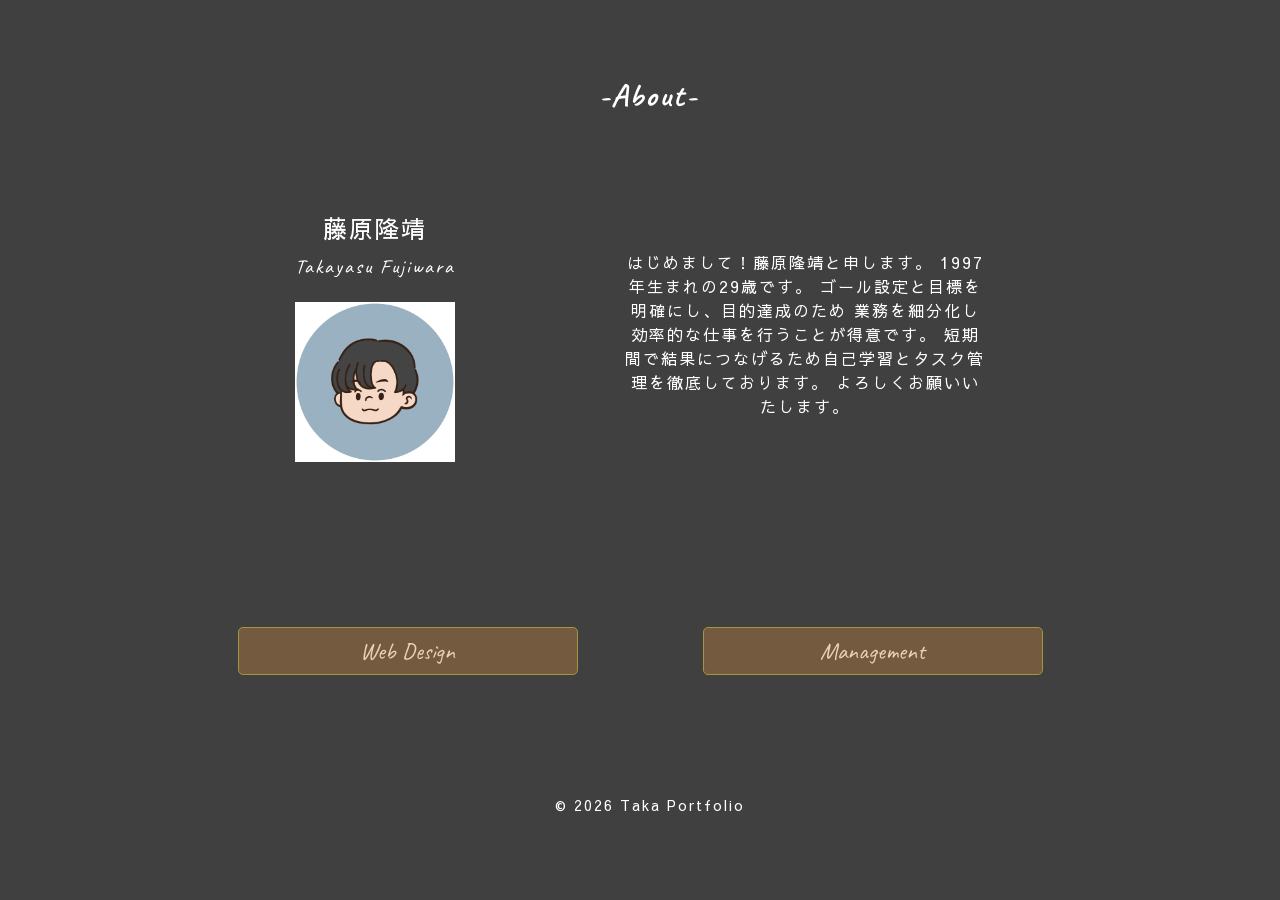
<file: index.html>
<!DOCTYPE html>
<html lang="ja">
<head>
    <meta charset="UTF-8">
    <meta name="viewport" content="width=device-width, initial-scale=1.0">
    <title>Home</title>
    <link rel="preconnect" href="https://fonts.googleapis.com">
    <link rel="preconnect" href="https://fonts.gstatic.com" crossorigin>
    <link href="https://fonts.googleapis.com/css2?family=Caveat:wght@400..700&family=Sawarabi+Gothic&display=swap" rel="stylesheet">
    <link rel="stylesheet" href="./css/style.css">
    <link rel="stylesheet" href="./css/reset.css">
    <script src="./js/main.js" defer></script>
</head>
<body>
    <section class="section">
        <h1 class="title">-About-</h1>
        <div class="about-wrap">
            <div class="about-content">
                <p class="jp-name">藤原隆靖</p>
                <p class="en-name">Takayasu Fujiwara</p>
                <img src="./img/testimg.png" alt="自分の写真" class="prof-img">
            </div>
            <div class="about-text">
                はじめまして！藤原隆靖と申します。
                1997年生まれの29歳です。
                ゴール設定と目標を明確にし、目的達成のため
                業務を細分化し効率的な仕事を行うことが得意です。
                短期間で結果につなげるため自己学習とタスク管理を徹底しております。
                よろしくお願いいたします。
            </div>
        </div>
    </section>
    <div class="btn-wrapper">
        <div class="btn-wrap">
        <button class="section-btn"><a href="./web-design.html" class="section-link">Web Design</a></button>
        <button class="section-btn"><a href="./management.html" class="section-link">Management</a></button>
        </div>
    </div>
    <footer class="footer">
        <p>© 2026 Taka Portfolio</p>
    </footer>
</body>
</html>
</file>
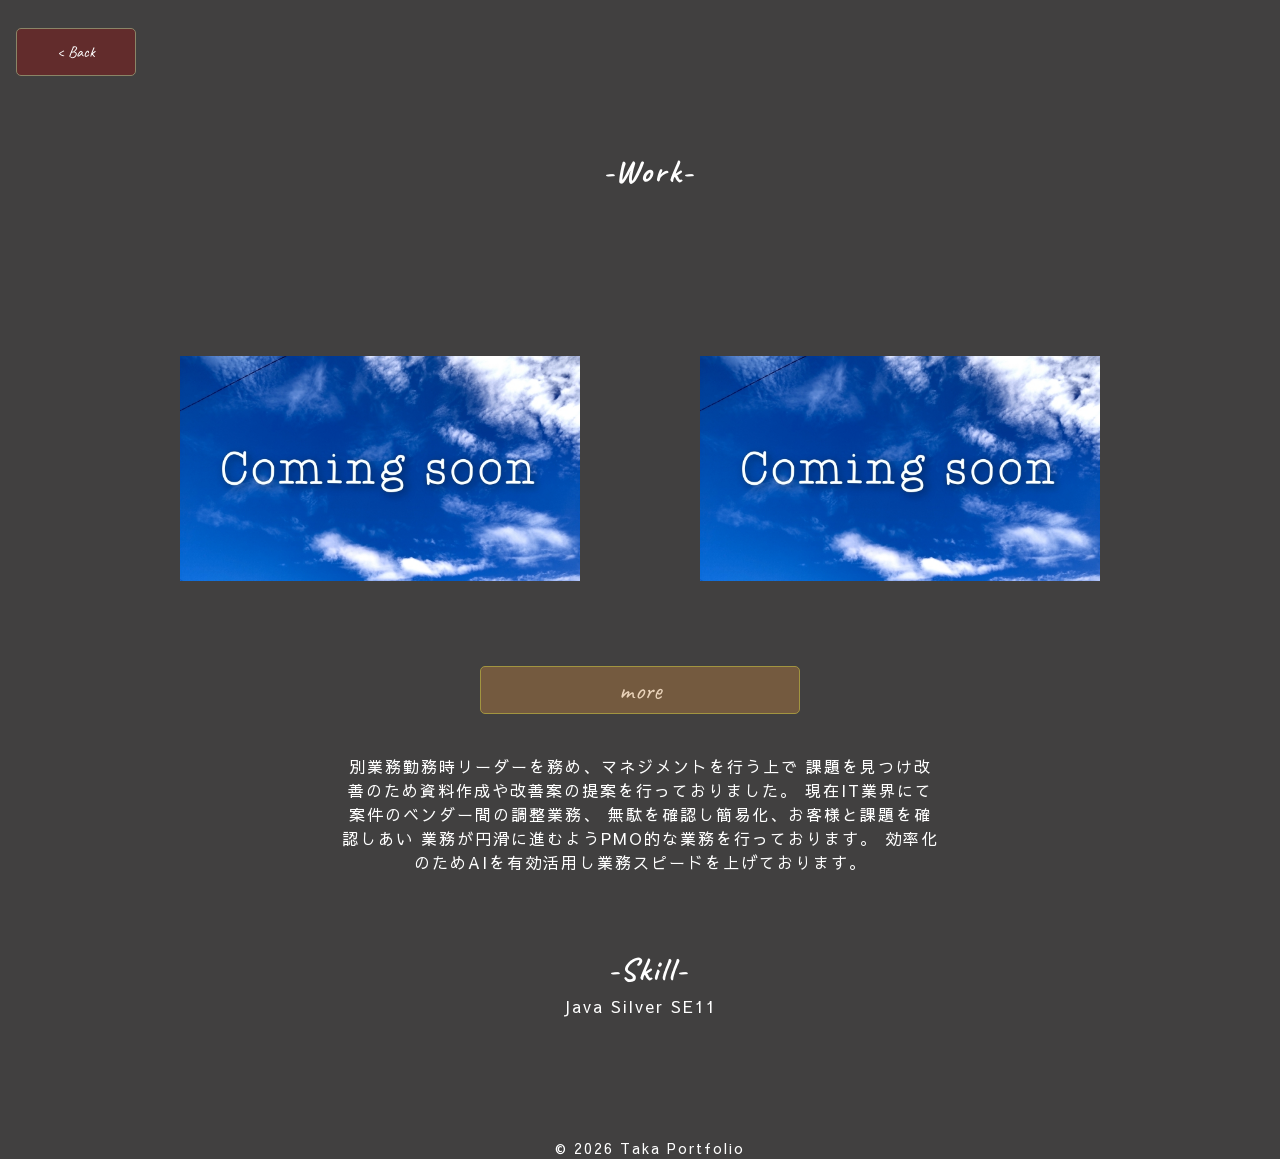
<file: management.html>
<!DOCTYPE html>
<html lang="ja">
<head>
<meta charset="UTF-8">
    <meta name="viewport" content="width=device-width, initial-scale=1.0">
    <title>Management</title>
    <link rel="preconnect" href="https://fonts.googleapis.com">
    <link rel="preconnect" href="https://fonts.gstatic.com" crossorigin>
    <link href="https://fonts.googleapis.com/css2?family=Caveat:wght@400..700&family=Sawarabi+Gothic&display=swap" rel="stylesheet">
    <link rel="stylesheet" href="./css/style.css">
    <link rel="stylesheet" href="./css/reset.css">
    <script src="./js/main.js" defer></script>
</head>
<body>
    <button class="back-btn"><a href="index.html" class="back">< Back</a></button>
    <section class="section">
        <h1 class="title">-Work-</h1>
        <div class="work_content_wrap">
            <!-- ２つコンテンツを表示 -->
            <div class="new-content-first"></div>
            <div class="new-content-second"></div>
        </div>
        <button class="work_more_btn"><a href="more.html?filter=management&from=management" class="work_more_link">more</a></button>
        <p class="work_text">
            別業務勤務時リーダーを務め、マネジメントを行う上で
            課題を見つけ改善のため資料作成や改善案の提案を行っておりました。
            現在IT業界にて案件のベンダー間の調整業務、
            無駄を確認し簡易化、お客様と課題を確認しあい
            業務が円滑に進むようPMO的な業務を行っております。
            効率化のためAIを有効活用し業務スピードを上げております。
        </p>
    </section>
    <section class="section">
        <h2 class="title">-Skill-</h2>
            <div class="skill_section">
                <p class="skill-text">Java Silver SE11</p>
                <!-- <p class="skill-text">応用情報技術者</p> 2026/10 取得後掲載-->
                <!-- <p class="skill-text">AIストラテジスト</p> 2026/12 取得後掲載-->
                <!-- <p class="skill-text">ITストラテジスト</p> 2027/6 取得後掲載-->
            </div>
    </section>
    <footer class="footer">
        <p>© 2026 Taka Portfolio</p>
    </footer>
</body>
</html>
</file>
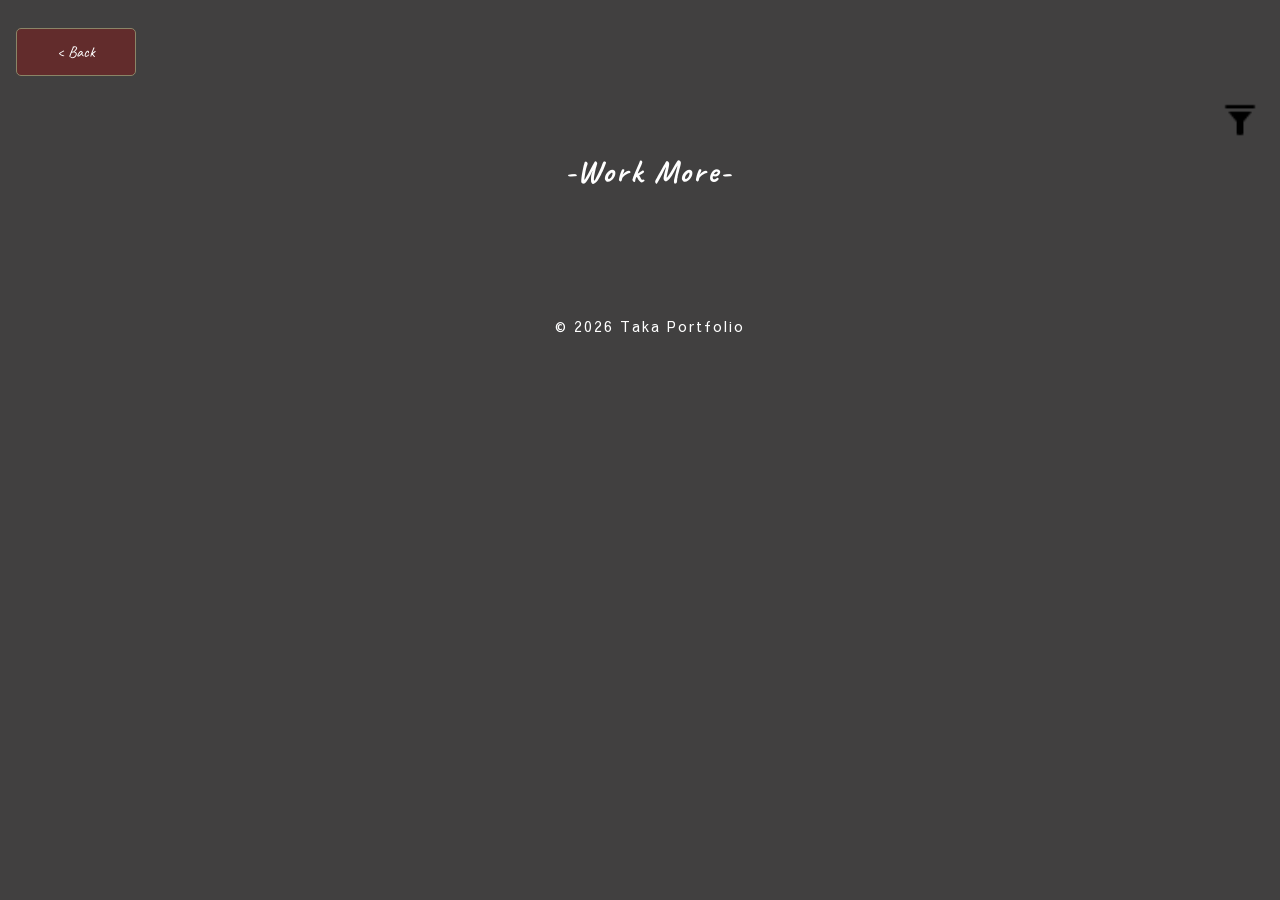
<file: more.html>
<!DOCTYPE html>
<html lang="ja">
<head>
<meta name="viewport" content="width=device-width, initial-scale=1.0">
    <title>Work More</title>
    <link rel="preconnect" href="https://fonts.googleapis.com">
    <link rel="preconnect" href="https://fonts.gstatic.com" crossorigin>
    <link href="https://fonts.googleapis.com/css2?family=Caveat:wght@400..700&family=Sawarabi+Gothic&display=swap" rel="stylesheet">
    <link rel="stylesheet" href="./css/style.css">
    <link rel="stylesheet" href="./css/reset.css">
    <script src="./js/main.js" defer></script>
</head>
<body>
    <button class="back-btn"><a id="backBtn" class="back">< Back</a></button>
    <section class="section">
        <h1 class="title">-Work More-</h1>
        <button class="filter-toggle">
            <img src="./img/filter.png" alt="filter">
        </button>
        <!-- ダイアログ（モーダル） -->
        <div class="filter-dialog" id="filterDialog">
        <div class="dialog-content">
            <h2 class="dialog-title">絞り込み/検索</h2>
            <div class="filter-buttons">
            <button class="filter-btn web" data-type="hp">
                <span class="checkmark"></span>
                <p class="filter-text">ホームページ</p>
            </button>
            <button class="filter-btn web" data-type="app">
                <span class="checkmark"></span>
                <p class="filter-text">アプリケーション</p>
            </button>
            <button class="filter-btn web" data-type="backend">
                <span class="checkmark"></span>
                <p class="filter-text">バックエンド</p>
            </button>
            <button class="filter-btn web" data-type="design">
                <span class="checkmark"></span>
                <p class="filter-text">デザイン</p>
            </button>
            <button class="filter-btn mgt" data-type="brd">
                <span class="checkmark"></span>
                <p class="filter-text">要件定義所</p>
            </button>
            <button class="filter-btn mgt" data-type="ddd">
                <span class="checkmark"></span>
                <p class="filter-text">詳細設計書</p>
            </button>
            <button class="filter-btn mgt" data-type="excel">
                <span class="checkmark"></span>
                <p class="filter-text">Excel</p>
            </button>
            <button class="filter-btn mgt" data-type="rpa">
                <span class="checkmark"></span>
                <p class="filter-text">RPA</p>
            </button>
            <button class="filter-btn mgt" data-type="materials">
                <span class="checkmark"></span>
                <p class="filter-text">資料作成</p>
            </button>
            </div>
            <button class="close-dialog">閉じる</button>
            <button class="search-btn">検索</button>
        </div>
        </div>
        <div class="work-list"></div>
    </section>
        <footer class="footer">
        <p>© 2026 Taka Portfolio</p>
    </footer>
</body>
</html>
</file>
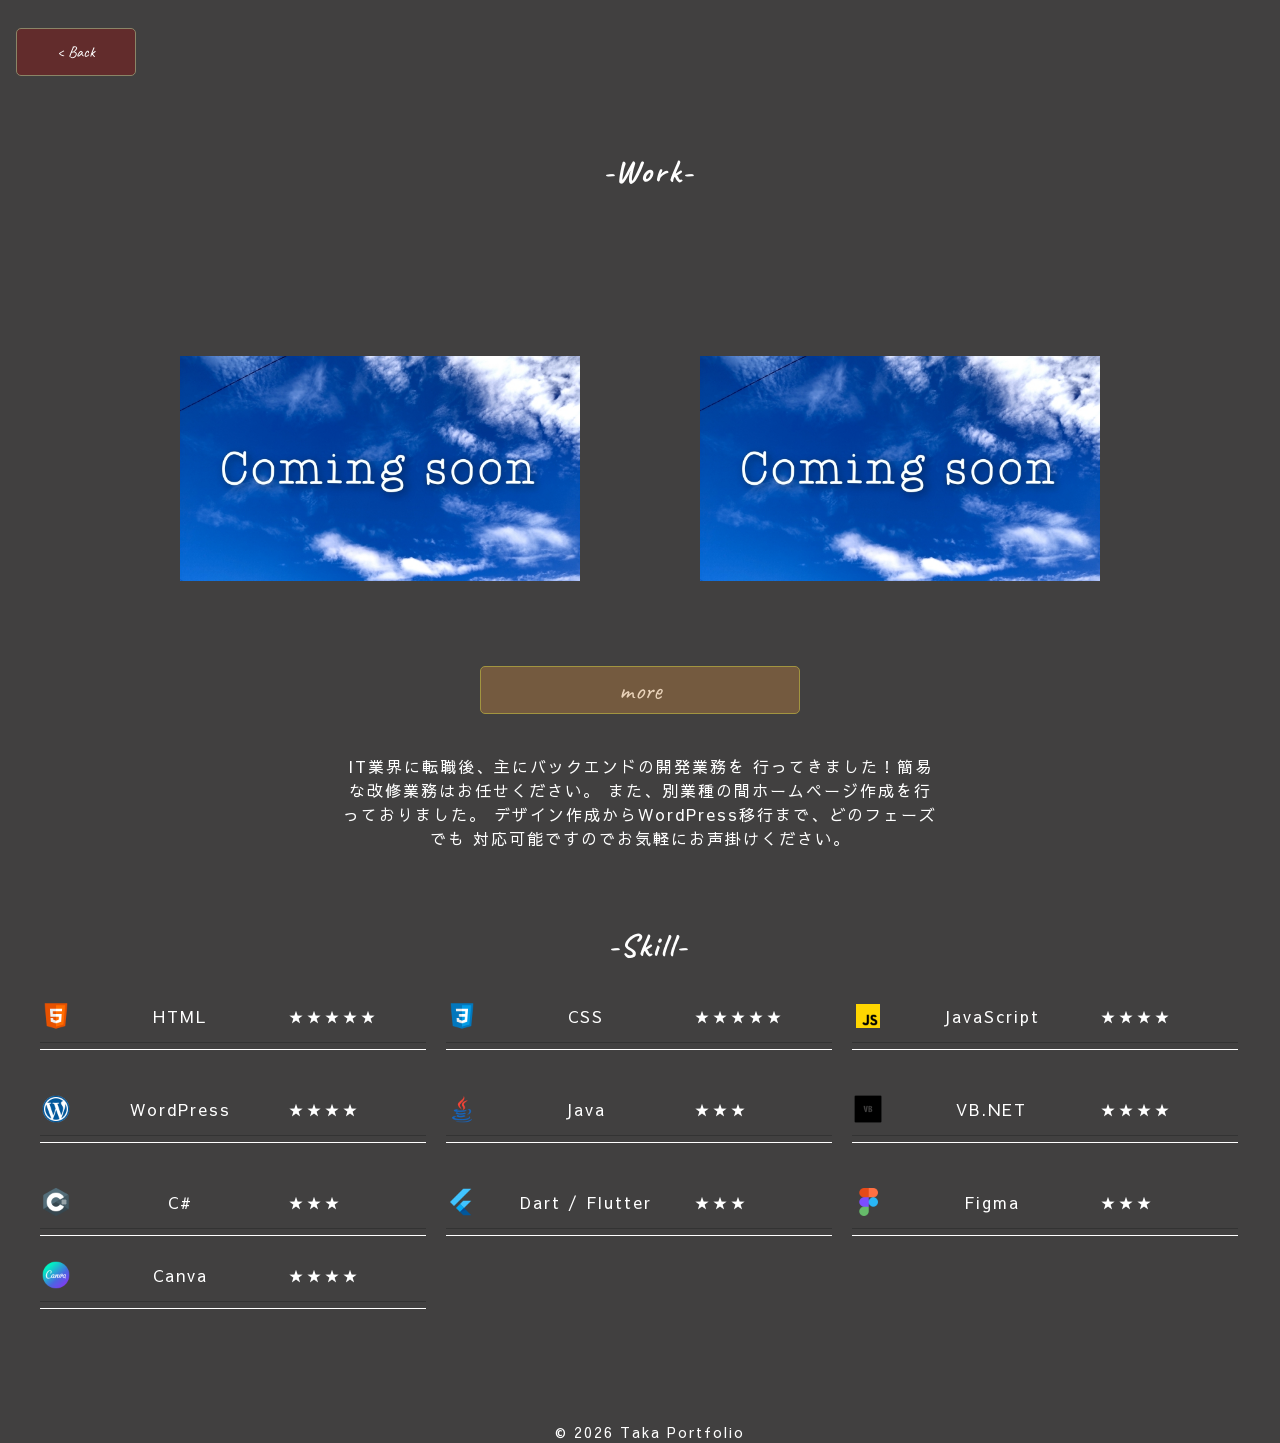
<file: web-design.html>
<!DOCTYPE html>
<html lang="ja">
<head>
  <meta charset="UTF-8">
  <meta name="viewport" content="width=device-width, initial-scale=1.0">
  <title>Web Design</title>
  <link rel="preconnect" href="https://fonts.googleapis.com">
  <link rel="preconnect" href="https://fonts.gstatic.com" crossorigin>
  <link href="https://fonts.googleapis.com/css2?family=Caveat:wght@400..700&family=Sawarabi+Gothic&display=swap" rel="stylesheet">
  <link rel="stylesheet" href="./css/style.css">
  <link rel="stylesheet" href="./css/reset.css">
  <script src="./js/main.js" defer></script>
</head>
<body>
  <button class="back-btn"><a href="index.html" class="back">< Back</a></button>
    <section class="section">
      <h1 class="title">-Work-</h1>
      <div class="work_content_wrap">
        <!-- ２つコンテンツを表示 -->
        <div class="new-content-first"></div>
        <div class="new-content-second"></div>
      </div>
      <button class="work_more_btn"><a href="more.html?filter=web&from=web-design" class="work_more_link">more</a></button>
      <p class="work_text">
        IT業界に転職後、主にバックエンドの開発業務を
        行ってきました！簡易な改修業務はお任せください。
        また、別業種の間ホームページ作成を行っておりました。
        デザイン作成からWordPress移行まで、どのフェーズでも
        対応可能ですのでお気軽にお声掛けください。
      </p>
    </section>
    <section class="section">
      <h2 class="title">-Skill-</h2>
      <div class="skill-section">
        <div class="skill-grid">
          <div class="skill-item">
            <img src="./img/html.png" class="skill-icon" alt="HTML">
            <span class="skill-name">HTML</span>
            <span class="skill-stars">★★★★★</span>
          </div>
          <div class="skill-item">
            <img src="./img/css.png" class="skill-icon" alt="CSS">
            <span class="skill-name">CSS</span>
            <span class="skill-stars">★★★★★</span>
          </div>
          <div class="skill-item">
            <img src="./img/js.png" class="skill-icon" alt="JavaScript">
            <span class="skill-name">JavaScript</span>
            <span class="skill-stars">★★★★</span>
          </div>
          <div class="skill-item">
            <img src="./img/wordpress.png" class="skill-icon" alt="WordPress">
            <span class="skill-name">WordPress</span>
            <span class="skill-stars">★★★★</span>
          </div>
          <div class="skill-item">
            <img src="./img/java.png" class="skill-icon" alt="Java">
            <span class="skill-name">Java</span>
            <span class="skill-stars">★★★</span>
          </div>
          <div class="skill-item">
            <img src="./img/vb.png" class="skill-icon" alt="VB.NET">
            <span class="skill-name">VB.NET</span>
            <span class="skill-stars">★★★★</span>
          </div>
          <div class="skill-item">
            <img src="./img/c.png" class="skill-icon" alt="C#">
            <span class="skill-name">C#</span>
            <span class="skill-stars">★★★</span>
          </div>
          <div class="skill-item">
            <img src="./img/flutter.png" class="skill-icon" alt="Dart / Flutter">
            <span class="skill-name">Dart / Flutter</span>
            <span class="skill-stars">★★★</span>
          </div>
          <div class="skill-item">
            <img src="./img/figma.png" class="skill-icon" alt="Figma">
            <span class="skill-name">Figma</span>
            <span class="skill-stars">★★★</span>
          </div>
        </div>
        <div class="skill-bottom">
          <div class="skill-item">
            <img src="./img/canva.png" class="skill-icon" alt="Canva">
            <span class="skill-name">Canva</span>
            <span class="skill-stars">★★★★</span>
          </div>
        </div>
      </div>
    </section>
    <footer class="footer">
        <p>© 2026 Taka Portfolio</p>
    </footer>
</body>
</html>
</file>
<file: css/style.css>
@charset "UTF-8";
:root{
    --white: #ffffff;
    --black: #000000;
    --bg-color: #414040;
    --btn-back-color: #745A3F;
    --btn-border-color: #A29540;
    --btn-text-color: #E9D2B9;
}
body{
    font-family: "Sawarabi Gothic", sans-serif;
    background-color: var(--bg-color);
    color: var(--white);
    width: 100%;
    height: 100%;
    padding-bottom: 80px;
    line-height: 1.5;
    letter-spacing: 2px;
    overflow-x: hidden;
}
.section{
    margin-top: 36px;
    padding: 0 16px;
}
@media screen and (min-width:760px){
    .section{
    margin-top: 36px;
    padding: 0 40px;
    text-align: center;
    align-items: center;
    display: flex;
    flex-direction: column;
}
}
.title{
    font-family: "Caveat", cursive;
    font-size: 32px;
    margin-top: 36px;
    padding-left: 16px;
}
@media screen and (min-width:760px){
    .title{
    font-family: "Caveat", cursive;
    font-size: 32px;
    margin-top: 36px;
    padding-left: 16px;
}
}
.footer {
    padding: 40px 0;
    text-align: center;
    color: var(--white);
    font-size: 14px;
}
@media screen and (min-width:760px){
    .footer {
    padding: 120px 0 0 20px;
    text-align: center;
    color: var(--white);
    font-size: 14px;
}
}
/* about */
.about-wrap{
    margin-top: 44px;
}
@media screen and (min-width:760px){
    .about-wrap{
    margin-top: 90px;
    display: flex;
    justify-content: center;
}
}
.about-content{
    text-align: center;
}
@media screen and (min-width:760px){
    .about-content{
    text-align: center;
}
}
.jp-name{
    font-size: 24px;
}
@media screen and (min-width:760px){
    .jp-name{
    font-size: 24px;
}
}
.en-name{
    font-family: "Caveat", cursive;
    font-size: 20px;
    margin-top: 6px;
}
@media screen and (min-width:760px){
    .en-name{
    font-family: "Caveat", cursive;
    font-size: 20px;
    margin-top: 6px;
}
}
.prof-img{
    width: 160px;
    height: auto;
    margin-top: 20px;
}
@media screen and (min-width:760px){
    .prof-img{
    width: 160px;
    height: auto;
    margin-top: 20px;
}
}
.about-text{
    margin-top: 40px;
}
@media screen and (min-width:760px){
    .about-text{
    width: 360px;
    margin-top: 40px;
    padding-left: 170px;
}
}
.btn-wrapper{
    width: 100%;
    margin-top: 60px;
}
@media screen and (min-width:760px){
    .btn-wrapper{
    width: 100%;
    margin-top: 160px;
}
}
.btn-wrap{
    display: flex;
    align-items: center;
    justify-content: center;
    flex-direction: column;
}
@media screen and (min-width:760px){
    .btn-wrap{
    display: flex;
    align-items: center;
    justify-content: center;
    flex-direction: row;
}
}
.section-btn{
    width: 340px;
    height: 48px;
    margin-top: 28px;
    background-color: var(--btn-back-color);
    border: solid 1px var(--btn-border-color);
    border-radius: 5px;
}
@media screen and (min-width:760px){
    .section-btn{
    width: 340px;
    height: 48px;
    margin-top: 0px;
    margin-left: 125px;
    background-color: var(--btn-back-color);
    border: solid 1px var(--btn-border-color);
    border-radius: 5px;
}
}
.section-btn:nth-child(1){
    margin-top: 0px;
}
@media screen and (min-width:760px){
    .section-btn:nth-child(1){
    margin-top: 0px;
    margin-left: 0px;
}
}
.section-link{
    font-size: 24px;
    font-family: "Caveat", cursive;
    color: var(--btn-text-color);
    display: block;
    width: 100%;
    height: auto;
}
@media screen and (min-width:760px){
    .section-link{
    font-size: 24px;
    font-family: "Caveat", cursive;
    color: var(--btn-text-color);
    display: block;
    width: 100%;
    height: auto;
}
}
/* Web-design/Management */
.back-btn{
    width: 100px;
    height: 24px;
    margin-top: 28px;
    margin-left: 16px;
    background-color: #622c2c;
    border: solid 1px #8a8567;
    border-radius: 5px;
}
@media screen and (min-width:760px){
    .back-btn{
    width: 120px;
    height: 48px;
    margin-top: 28px;
    margin-left: 16px;
    background-color: #622c2c;
    border: solid 1px #8a8567;
    border-radius: 5px;
}
}
.back{
    display: block;
    width: 100%;
    height: auto;
    font-size: 16px;
    font-family: "Caveat", cursive;
    color: var(--white);
}
@media screen and (min-width:760px){
    .back{
    display: block;
    width: 100%;
    height: auto;
    font-size: 16px;
    font-family: "Caveat", cursive;
    color: var(--white);
}
}
.work_content_wrap{
    margin-top: 44px;
    display: flex;
    justify-content: center;
    text-align: center;
    align-items: flex-start;
    flex-direction: column;
    overflow: hidden;
    height: 100%;
}
@media screen and (min-width:760px){
    .work_content_wrap{
    margin-top: 160px;
    display: flex;
    justify-content: center;
    text-align: center;
    align-items: flex-start;
    flex-direction: row;
    overflow: hidden;
    height: 100%;
}
}
@media screen and (min-width:760px){
    .new-content-first{
    width: 400px;
}
}
.new-content-second{
    margin-top: 56px;
}
@media screen and (min-width:760px){
    .new-content-second{
    width: 400px;
    margin-top: 0px;
    margin-left: 120px;
}
}
.work_more_btn{
    width: 100%;
    height: 48px;
    margin-top: 40px;
    background-color: var(--btn-back-color);
    border: solid 1px var(--btn-border-color);
    border-radius: 5px;
}
@media screen and (min-width:760px){
    .work_more_btn{
    width: 320px;
    height: 48px;
    margin-top: 80px;
    text-align: center;
    align-items: center;
    display: flex;
    justify-content: center;
    background-color: var(--btn-back-color);
    border: solid 1px var(--btn-border-color);
    border-radius: 5px;
}
}
.work_more_link{
    font-size: 26px;
    font-family: "Caveat", cursive;
    color: var(--btn-text-color);
    display: block;
    width: 100%;
    height: auto;
}
@media screen and (min-width:760px){
    .work_more_link{
    font-size: 26px;
    font-family: "Caveat", cursive;
    color: var(--btn-text-color);
    display: block;
    width: 100%;
    height: auto;
}
}
.work_text{
    margin-top: 40px;
}
@media screen and (min-width:760px){
    .work_text{
    width: 600px;
    margin-top: 40px;
}
}
@media screen and (min-width:760px){
    .skill-grid{
    display: flex;
    flex-wrap: wrap;
    gap: 20px; /* 好きに調整 */
}
}
.skill-item{
    position: relative;
    align-items: center;
    display: flex;
    margin-top: 20px;
}
@media screen and (min-width:760px){
    .skill-item{
    position: relative;
    align-items: center;
    display: flex;
    margin-top: 20px;
    width: calc(33.333% - 14px);
    gap: 12px;
    padding: 10px 0;
    border-bottom: 1px solid #333;
}
}
.skill-item::after{
    position: absolute;
    content: "";
    width: 80%;
    height: 1px;
    background-color: var(--white);
    bottom: -8px;
    left: 50%;
    transform: translateX(-50%);
}
@media screen and (min-width:760px){
    .skill-item::after{
    position: absolute;
    content: "";
    width: 100%;
    height: 1px;
    background-color: var(--white);
    bottom: -8px;
    left: 50%;
    transform: translateX(-50%);
}
}
.skill-icon{
    width: 32px;
    height: 32px;
}
@media screen and (min-width:760px){
    .skill-icon{
    width: 32px;
    height: 32px;
}
}
.skill-name{
    font-size: 16px;
    margin-left: 16px;
    width: 160px;
}
@media screen and (min-width:760px){
    .skill-name{
    font-size: 16px;
    margin-left: 16px;
    width: 160px;
}
}
.skill-stars{
    margin-left: 16px;
}
@media screen and (min-width:760px){
    .skill-stars{
    margin-left: 16px;
}
}
/* more */
.filter-toggle{
    position: absolute;
    top: 100px;
    right: 20px;
    z-index: 10;
}
@media screen and (min-width:760px){
    .filter-toggle{
    position: absolute;
    top: 100px;
    right: 20px;
    width: 40px;
    z-index: 10;
}
}
.filter-dialog {
    position: fixed;
    inset: 0;
    background: rgba(0,0,0,0.6);
    display: none;
    justify-content: center;
    align-items: center;
    z-index: 100;
}
@media screen and (min-width:760px){
    .filter-dialog {
    position: fixed;
    inset: 0;
    background: rgba(0,0,0,0.6);
    display: none;
    justify-content: center;
    align-items: center;
    z-index: 100;
}
}
.dialog-content {
    background: var(--white);
    padding: 24px 16px;
    border-radius: 12px;
    width: 70%;
    text-align: center;
    border: 1px solid var(--black);
    animation: fadeIn 0.25s ease;
}
@media screen and (min-width:760px){
    .dialog-content {
    background: var(--white);
    padding: 24px 16px;
    border-radius: 12px;
    width: 70%;
    text-align: center;
    border: 1px solid var(--black);
    animation: fadeIn 0.25s ease;
}
}
.dialog-title {
    color: var(--black);
    font-size: 20px;
}
@media screen and (min-width:760px){
    .dialog-title {
    color: var(--black);
    font-size: 20px;
}
}
.filter-buttons {
    display: flex;
    flex-direction: column;
    justify-content: center;
}
@media screen and (min-width:760px){
    .filter-buttons {
    display: flex;
    flex-direction: row;
    justify-content: center;
    margin: 40px 0;
}
}
.filter-btn {
    position: relative;
    display: flex;
    align-items: center;
    gap: 10px;
    padding: 12px 16px;
    border-radius: 8px;
    cursor: pointer;
    transition: 0.2s;
}
@media screen and (min-width:760px){
    .filter-btn {
    position: relative;
    display: flex;
    align-items: center;
    gap: 10px;
    padding: 12px 16px;
    border-radius: 8px;
    cursor: pointer;
    transition: 0.2s;
}
}
.filter-btn .checkmark {
    width: 18px;
    height: 18px;
    border: 2px solid #666;
    border-radius: 4px;
    display: inline-block;
    position: relative;
    transition: 0.2s;
}
@media screen and (min-width:760px){
    .filter-btn .checkmark {
    width: 18px;
    height: 18px;
    border: 2px solid #666;
    border-radius: 4px;
    display: inline-block;
    position: relative;
    transition: 0.2s;
}
}
.filter-btn.active .checkmark {
    background: #3b91f4;
    border-color: #3b91f4;
}
@media screen and (min-width:760px){
    .filter-btn.active .checkmark {
    background: #3b91f4;
    border-color: #3b91f4;
}
}
.filter-btn.active .checkmark::after {
    content: "✓";
    position: absolute;
    top: -5px;
    left: 0px;
    font-size: 18px;
    color: #fff;
    font-weight: bold;
}
@media screen and (min-width:760px){
    .filter-btn.active .checkmark::after {
    content: "✓";
    position: absolute;
    top: -5px;
    left: 0px;
    font-size: 18px;
    color: #fff;
    font-weight: bold;
}
}
.search-btn{
    width: 120px;
    margin-top: 10px;
    padding: 10px 18px;
    background: #3b91f4;
    border-radius: 6px;
    color: var(--white);
    transition: 0.2s;
}
@media screen and (min-width:760px){
    .search-btn{
    width: 220px;
    margin-top: 10px;
    padding: 10px 18px;
    background: #3b91f4;
    border-radius: 6px;
    color: var(--white);
    transition: 0.2s;
}
}
.close-dialog {
    margin-top: 10px;
    padding: 10px 18px;
    background: #222;
    border-radius: 6px;
    color: var(--white);
    transition: 0.2s;
}
@media screen and (min-width:760px){
    .close-dialog {
    margin-top: 10px;
    padding: 10px 18px;
    width: 120px;
    background: #222;
    border-radius: 6px;
    color: var(--white);
    transition: 0.2s;
}
}
@keyframes fadeIn {
    from { opacity: 0; transform: scale(0.95); }
    to { opacity: 1; transform: scale(1); }
}
@media screen and (min-width:760px){
    .work-list {
    display: grid;
    grid-template-columns: repeat(3, 1fr);
    gap: 24px;
}
}
@media screen and (min-width:760px){
    .work-item img {
    width: 100%;
    height: 300px; /* 好きな高さに変更 */
    object-fit: cover; /* トリミングして綺麗に収める */
    border-radius: 8px;
}
}
</file>
